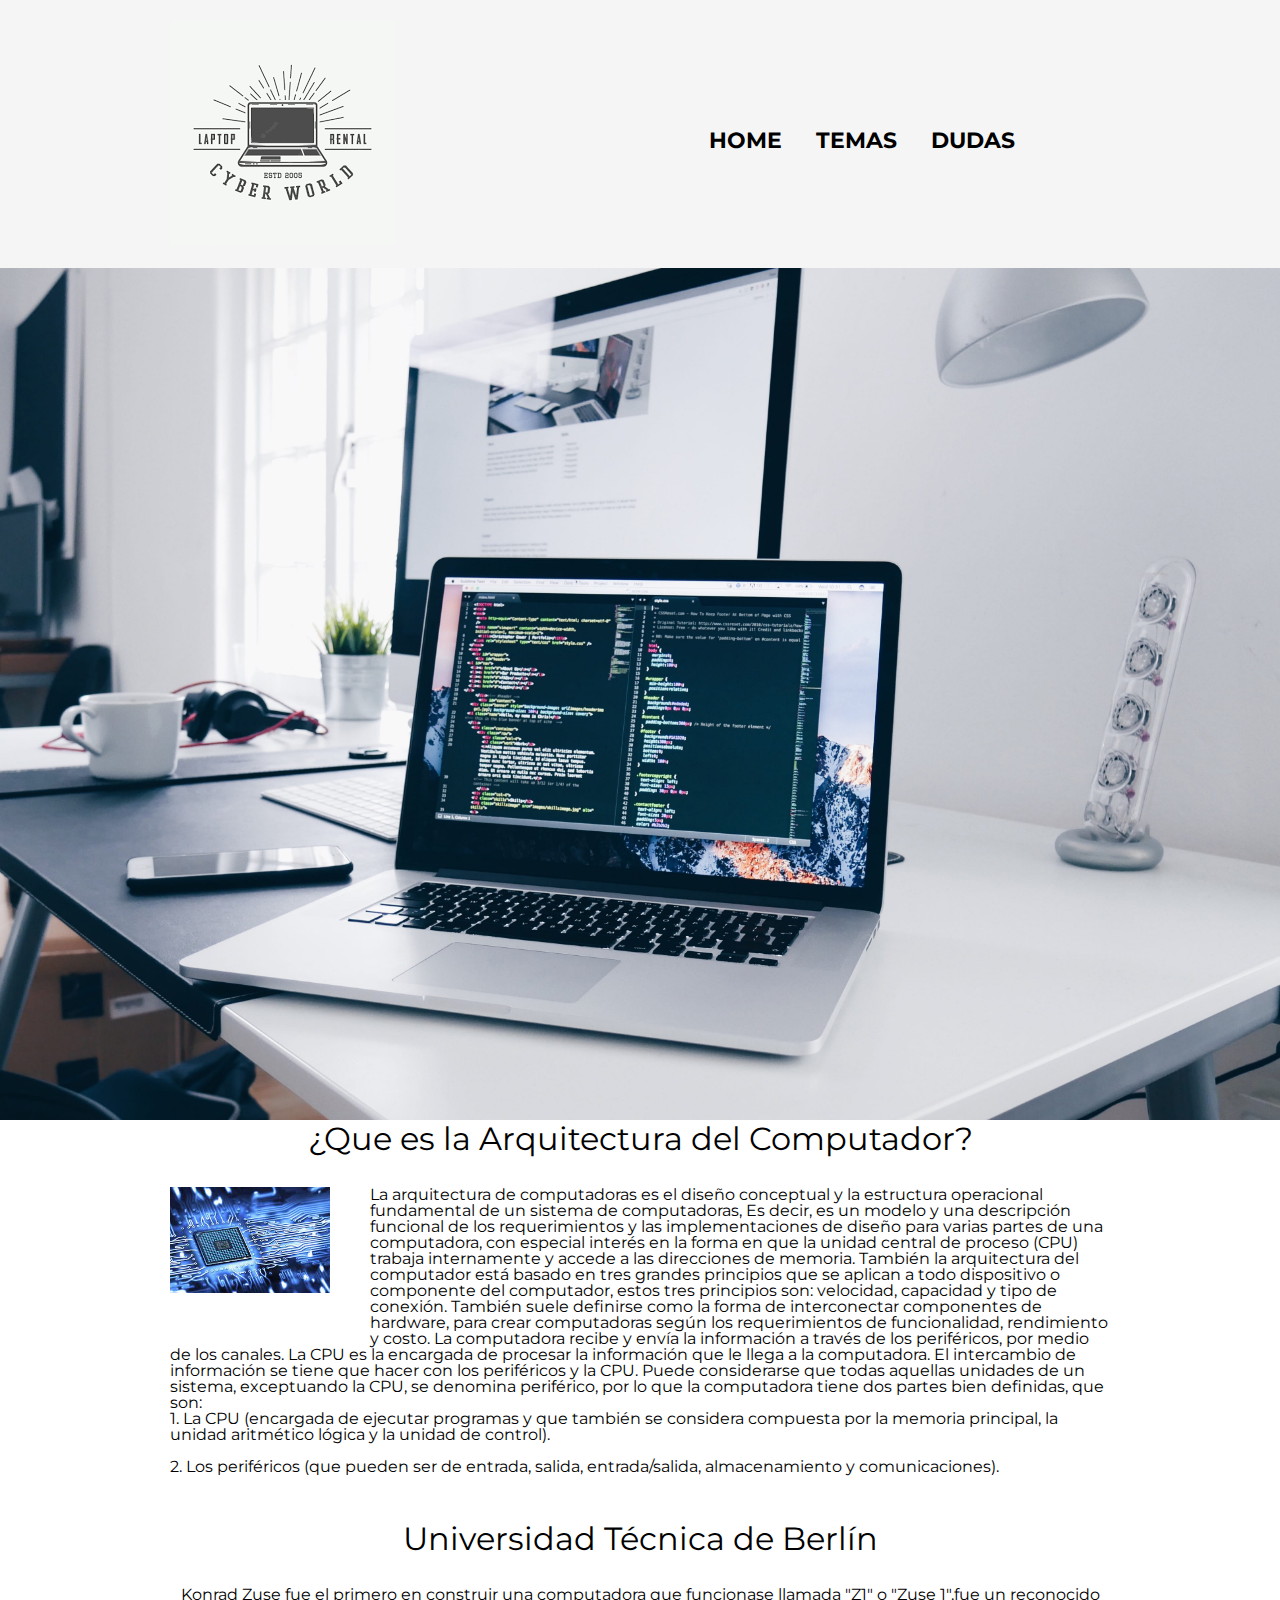
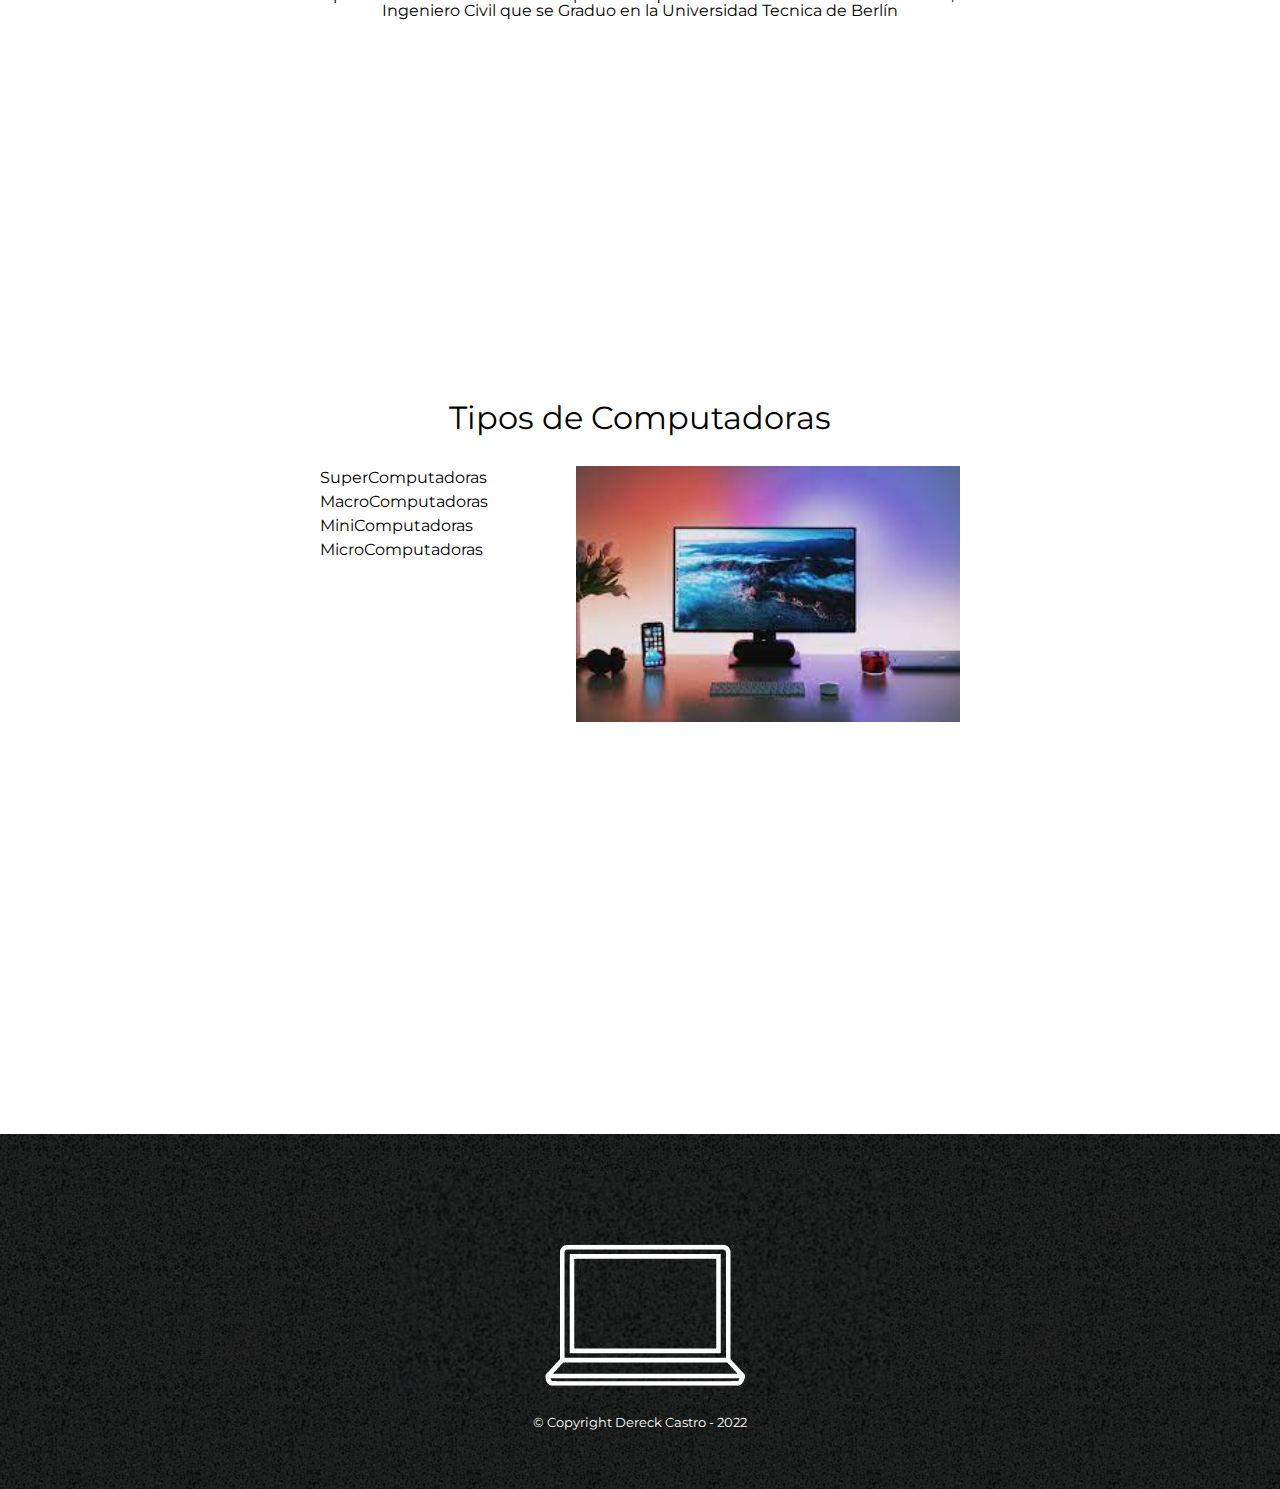
<file: index.html>
<!DOCTYPE html>
 
<html lang="es">

    <head>


        <meta charset="UTF-8">
        <title>Cyber World</title>
        <link rel="stylesheet" href=".//Style-reset.css">
        <link rel="stylesheet" href=".//Style-Temas.css">
        <link rel="preconnect" href="https://fonts.googleapis.com">
        <link rel="preconnect" href="https://fonts.gstatic.com" crossorigin>
        <link href="https://fonts.googleapis.com/css2?family=Montserrat:wght@300&display=swap" rel="stylesheet">

    </head>

    <body>

        <header>
            
            <div class="Caja">
                <h1><img src=".//imagenes/logo1.png" alt="logo de la Barberia Alura"></h1>
                
                <nav>
                    <ul>
                        <li><a href=".//index.html">Home</a></li>
                        <li><a href=".//Temas.html">Temas</a></li>
                        <li><a href=".//Dudas.html">Dudas</a></li>
                    </ul>
                </nav>
            </div>
                
            
        </header>
        
        <img id="banner" src=".//banner/banner.jpg">
        
        <main>
            
            <section class="principal">
                
                <h2 class="titulo-principal">¿Que es la Arquitectura del Computador?</h2>

                <img class="utensilios" src=".//imagenes/logo2.jpg" alt="Logo de la Barberia Alura">
    
                <p>La arquitectura de computadoras es el diseño conceptual y la estructura operacional fundamental de un sistema de computadoras, Es decir, es un modelo y una descripción funcional de los requerimientos y las implementaciones de diseño para varias partes de una computadora, con especial interés en la forma en que la unidad central de proceso (CPU) trabaja internamente y accede a las direcciones de memoria.
                    También la arquitectura del computador está basado en tres grandes principios que se aplican a todo dispositivo o componente del computador, estos tres principios son: velocidad, capacidad y tipo de conexión.
                    También suele definirse como la forma de interconectar componentes de hardware, para crear computadoras según los requerimientos de funcionalidad, rendimiento y costo.
                    La computadora recibe y envía la información a través de los periféricos, por medio de los canales. La CPU es la encargada de procesar la información que le llega a la computadora. El intercambio de información se tiene que hacer con los periféricos y la CPU. Puede considerarse que todas aquellas unidades de un sistema, exceptuando la CPU, se denomina periférico, por lo que la computadora tiene dos partes bien definidas, que son:
                </p>
        
    
        
                <p>1.	La CPU (encargada de ejecutar programas y que también se considera compuesta por la memoria principal, la unidad aritmético lógica y la unidad de control).<br><br>
                   2.	Los periféricos (que pueden ser de entrada, salida, entrada/salida, almacenamiento y comunicaciones).
                </p>       
            
            </section>

            <section class="mapa">
                <h3 class="titulo-principal">Universidad Técnica de Berlín</h3>
                <p>Konrad Zuse fue el primero en construir una computadora que funcionase llamada "Z1" o "Zuse 1",fue un reconocido Ingeniero Civil que se Graduo en la Universidad Tecnica de Berlín</p>
                <iframe src="https://www.google.com/maps/embed?pb=!1m14!1m8!1m3!1d3107.911922164168!2d13.3256432!3d52.5125341!3m2!1i1024!2i768!4f13.1!3m3!1m2!1s0x47a85107273c242f%3A0xc2b281381be0c3aa!2sTechnische%20Universit%C3%A4t%20Berlin%2C%20Institut%20f%C3%BCr%20Chemie!5e1!3m2!1ses!2sec!4v1664654468664!5m2!1ses!2sec" width="100%" height="300" style="border:0;" allowfullscreen="" loading="lazy" referrerpolicy="no-referrer-when-downgrade"></iframe>
            </section>
    
            <section class="diferenciales">
                
    
                <h3 class="titulo-principal">Tipos de Computadoras</h3>
                
                <div class="contenido-diferenciales">
                    
                    <ul class="lista-diferenciales">
            
                        <li class="items">SuperComputadoras</li> 
                        <li class="items">MacroComputadoras</li> 
                        <li class="items">MiniComputadoras</li> 
                        <li class="items">MicroComputadoras</li>
                        
                
                    </ul><img src=".//diferenciales/logo.jfif" class="imagen-diferenciales">
                </div>
                
            </section>
            
            <div class="video">
                <iframe width="560" height="310" src="https://www.youtube.com/embed/IOV7fpU8B4c" title="YouTube video player" frameborder="0" allow="accelerometer; autoplay; clipboard-write; encrypted-media; gyroscope; picture-in-picture" allowfullscreen></iframe>
            </div>

        </main>

        <footer>
            <img src=".//imagenes/logo final.jpg">
            <p class="copy">&copy; Copyright Dereck Castro - 2022</p>
        </footer>

       


    </body>
</html>
</file>
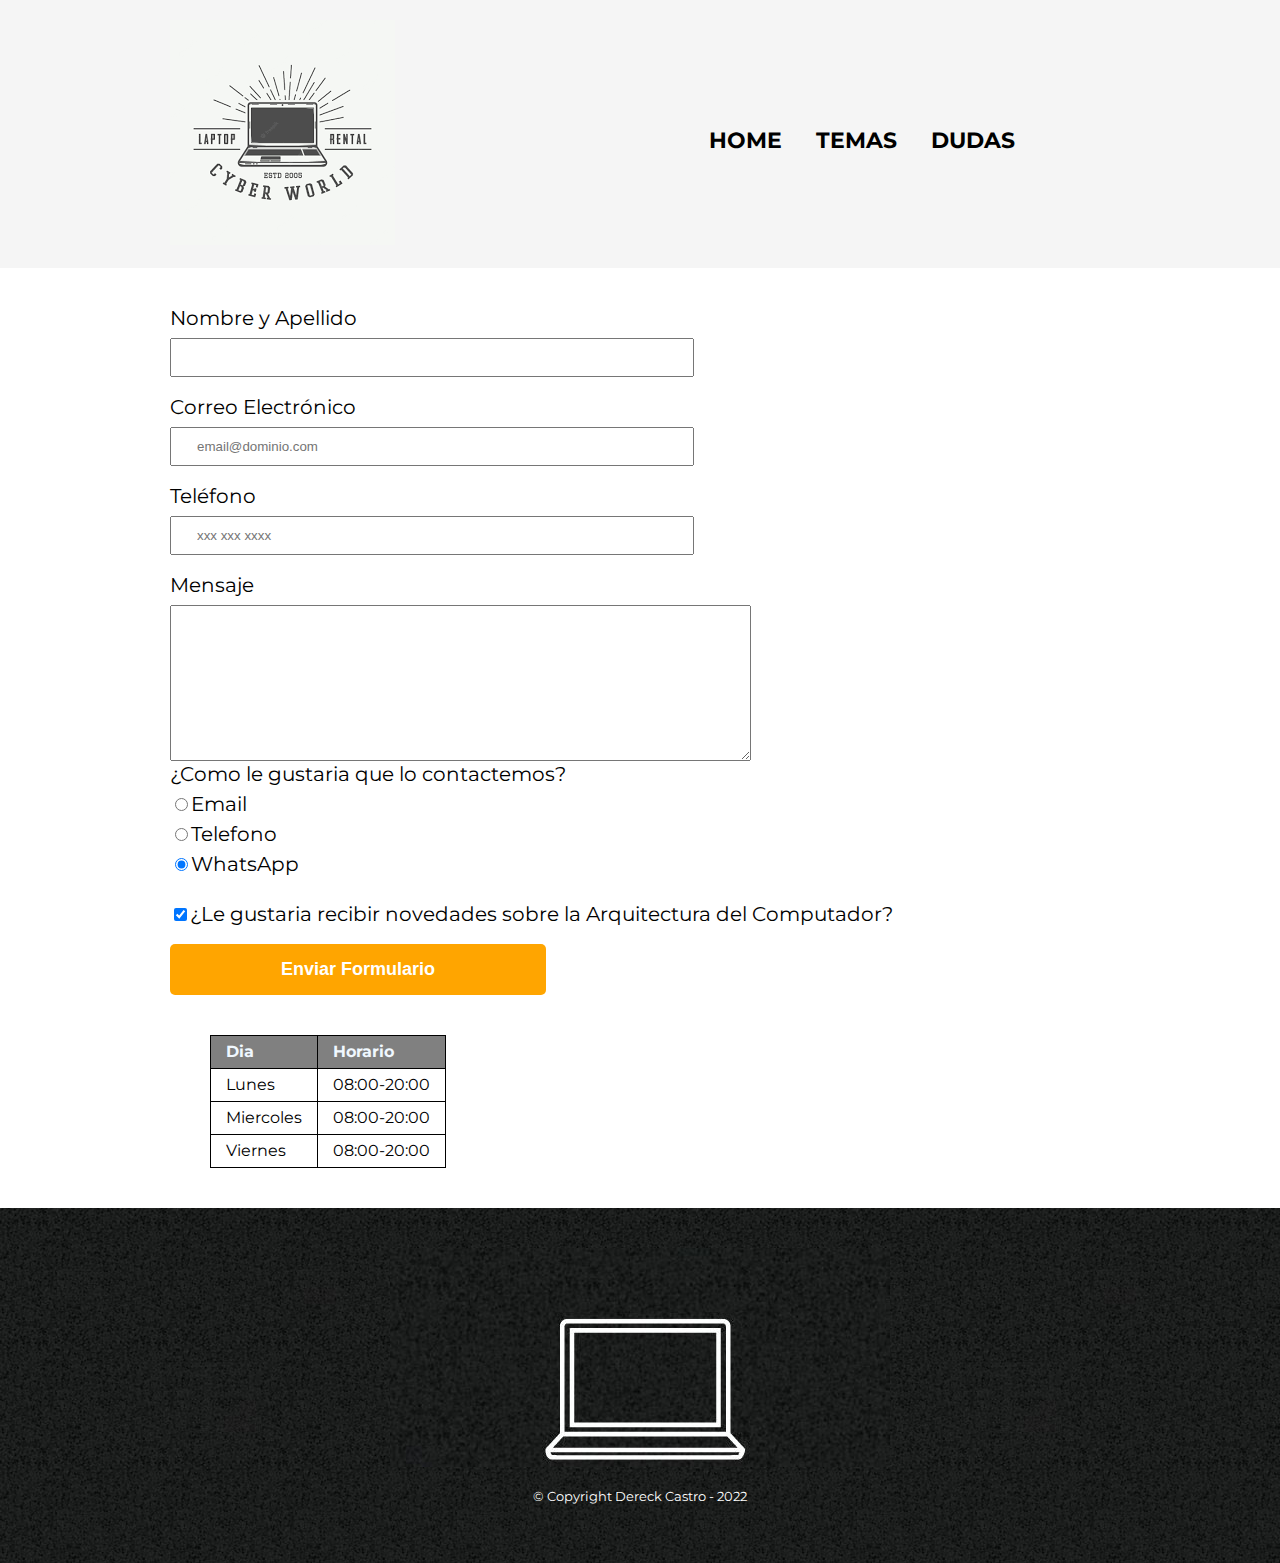
<file: Dudas.html>
<!DOCTYPE html>

<html>
    <head>
        <meta charset="utf-8">
        <title>Dudas - Cyber World</title>
        <link rel="stylesheet" href=".//Style-reset.css">
        <link rel="stylesheet" href=".//Style-Temas.css">
        <link href="https://fonts.googleapis.com/css2?family=Montserrat:wght@300&display=swap" rel="stylesheet">

    </head>
    
    <body>
        <header>
            <div class="Caja">
                <h1><img src=".//imagenes/logo1.png" alt="logo de Cyber-world"></h1>
            
                <nav>
                    <ul>
                        <li><a href=".//index.html">Home</a></li>
                        <li><a href=".//Temas.html">Temas</a></li>
                        <li><a href=".//Dudas.html">Dudas</a></li>
                    </ul>
                </nav>
            </div>
            
        </header>

        <main>
            <form>
                <label for="nombreapellido">Nombre y Apellido</label>
                <input type="text" id="nombreapellido" class="input-padron" required>

                <label for="correoelectronico">Correo Electrónico</label>
                <input type="email" id="correoelectronico" class="input-padron" required placeholder="email@dominio.com">

                <label for="telefono">Teléfono</label>
                <input type="tel" id="telefono" label class="input-padron" required placeholder="xxx xxx xxxx">

                <label for="mensaje">Mensaje</label class="input-padron">
                <textarea cols="70" rows="10"></textarea>

                <fieldset>
                    <legend>¿Como le gustaria que lo contactemos?</legend>
                
                
                    <label for="radio-email"><input type="radio" name="contacto" value="email" id="radio-email">Email</label>

                    <label for="radio-telefono"><input type="radio" name="contacto" value="telefono" id="radio-telefono">Telefono</label>
                    
                    <label for="radio-whatsapp"><input type="radio" name="contacto" value="whatsApp" id="radio-whatsapp" checked>WhatsApp</label>
                    
                </fieldset>
                
                
                
                <label class="checkbox"><input type="checkbox" checked>¿Le gustaria recibir novedades sobre la Arquitectura del Computador?</label>

                <input type="submit" value="Enviar Formulario" class="enviar">

            </form>
            

            <table>
                <thead>
                    <tr>
                        <td>Dia</td>
                        <td>Horario</td>
                    </tr>
                </thead>
                
                <tbody>
                    <tr>
                        <td>Lunes</td>
                        <td>08:00-20:00</td>
                    </tr>
                    <tr>
                        <td>Miercoles</td>
                        <td>08:00-20:00</td>
                    </tr>
                    <tr>
                        <td>Viernes</td>
                        <td>08:00-20:00</td>
                    </tr>
                </tbody>    
            </table>

        </main>

        <footer>
            <img src=".//imagenes/logo final.jpg">
            <p class="copy">&copy; Copyright Dereck Castro - 2022</p>
        </footer>

    </body>
</html>
</file>
<file: Style-Temas.css>
body{
    font-family: 'Montserrat', sans-serif;
}


header{
    background-color: whitesmoke;
    padding: 20px;
}

.Caja{
    width: 940px;
    position: relative;
    margin:  auto;

}

nav{
    position: absolute;
    top: 110px;
    right: 80px;
}
nav li{
    display: inline;
    margin: 15px;
}

nav a{
    text-transform: uppercase;
    color: black;
    font-weight: bold;
    font-size: 22px;
    text-decoration: none;
}

nav a:hover{
    color: slateblue;
    text-decoration: underline;

}


footer{
    text-align: center;
    background: url(.//imagenes/bg.jpg);
    padding: 40px;
    

}
.copy{
    color: white;
    font-size: 13px;
    margin: 20px;
}

.INDICE{
    color: black;
}

main{
    width: 940px;
    margin: 0 auto;
    
}

.imagenPlacaMadre{
    width: 940px;
    margin: 0 auto;
}

.imagenBus{
    width: 940px;
    margin: 0 auto;
}

.imagenProcesadores{
    width: 940px;
    margin: 0 auto;
}

.imagenMemoria{
    width: 940px;
    margin: 0 auto;
}

.imagenPuertos{
    width: 940px;
    margin: 0 auto;
}

.imagenAlmacenamiento{
    width: 940px;
    margin: 0 auto;
}

.imagenBios{
    width: 940px;
    margin: 0 auto;
}

.imagenComunicación{
    width: 940px;
    margin: 0 auto;
}

.imagenControladores{
    width: 940px;
    margin: 0 auto;
}

.imagenDisco{
    width: 940px;
    margin: 0 auto;
}

.imagenDispositivo{
    width: 940px;
    margin: 0 auto;
}

.imagenFirmware{
    width: 940px;
    margin: 0 auto;
}


.titulo-pcHistoria{
    text-align: center;
    font-size: 2em;
    margin: 0 0 1em;
    clear: left;
}


.pcHistoria{
    width: 160px;
    float:left;
    margin: 0 40px 40px 0;
}

.titulo-clasificacion{
    text-align: center;
    font-size: 2em;
    margin: 0 0 1em;
    clear: left;
}


.titulo-comparativo{
    text-align: center;
    font-size: 2em;
    margin: 0 0 1em;
    clear: left;
}

.titulo-pipeline{
    text-align: center;
    font-size: 2em;
    margin: 0 0 1em;
    clear: left;
}
.Titulo-AMD{
    text-align: center;
    font-size: 2em;
    margin: 2em 0 1em;
    clear: left;
}

.Titulo-ARM{
    text-align: center;
    font-size: 2em;
    margin: 2em 0 1em;
    clear: left;
}

.Titulo-Harvard{
    text-align: center;
    font-size: 2em;
    margin: 2em 0 1em;
    clear: left;
}

.Titulo-Intel{
    text-align: center;
    font-size: 2em;
    margin: 2em 0 1em;
    clear: left;
}

.Titulo-PowerPC{
    text-align: center;
    font-size: 2em;
    margin: 2em 0 1em;
    clear: left;
}

.Titulo-SOA{
    text-align: center;
    font-size: 2em;
    margin: 2em 0 1em;
    clear: left;
}

.Titulo-SPARC{
    text-align: center;
    font-size: 2em;
    margin: 2em 0 1em;
    clear: left;
}

.Titulo-VonNeumanem{
    text-align: center;
    font-size: 2em;
    margin: 2em 0 1em;
    clear: left;
}
.Titulo-PlacaMadre{
    text-align: center;
    font-size: 2em;
    margin: 2em 0 1em;
    clear: left;
}

.Titulo-Conclusiones{
    text-align: center;
    font-size: 2em;
    margin: 2em 0 1em;
    clear: left;
}

.Conclusiones p{
    text-align: center;
    margin: 2em 0 1em;
}

.SegundoParcial{
    text-align: center;
    font-size: 4em;
    margin: 2em 0 1em;
    clear: left;
}
.BusDeDatos{
    text-align: center;
    font-size: 2em;
    margin: 2em 0 1em;
    clear: left;
}

.Procesadores{
    text-align: center;
    font-size: 2em;
    margin: 2em 0 1em;
    clear: left;
}

.Memoria{
    text-align: center;
    font-size: 2em;
    margin: 2em 0 1em;
    clear: left;
}

.Puertos{
    text-align: center;
    font-size: 2em;
    margin: 2em 0 1em;
    clear: left;
}

.Almacenamiento{
    text-align: center;
    font-size: 2em;
    margin: 2em 0 1em;
    clear: left;
}

.Bios{
    text-align: center;
    font-size: 2em;
    margin: 2em 0 1em;
    clear: left;
}

.Comunicación{
    text-align: center;
    font-size: 2em;
    margin: 2em 0 1em;
    clear: left;
}

.Controladores{
    text-align: center;
    font-size: 2em;
    margin: 2em 0 1em;
    clear: left;
}

.Disco{
    text-align: center;
    font-size: 2em;
    margin: 2em 0 1em;
    clear: left;
}

.Dispositivos{
    text-align: center;
    font-size: 2em;
    margin: 2em 0 1em;
    clear: left;
}

.Firmware{
    text-align: center;
    font-size: 2em;
    margin: 2em 0 1em;
    clear: left;
}

.video-Comparativo{
    width: 600px;
    margin: 5em auto;
}

.video-clasificacion{
    width: 600px;
    margin: 5em auto;
}



form{
    margin: 40px 0;
}

form label,form legend {
    display: block;
    font-size: 20px;
    margin: 0 0 10px;
}

.input-padron{
    display: block;
    margin: 0 0 20px;
    padding: 10px 25px;
    width: 50%;
}

.checkbox{
    margin: 20px 0;
}

.enviar{
    width: 40%;
    padding: 15px 0;
    font-size: 18px;
    font-weight: bold;
    color: white;
    background-color: orange;
    border: none;
    border-radius: 5px;
    transition: 1s all;
    cursor: pointer;
}

.enviar:hover{
    background-color: orangered;
    transform: scale(1.2);
    rotate: 360deg;
}
table{
    margin: 40px 40px;
}
thead{
    background-color: gray;
    color: aliceblue;
    font-weight: bold;
}
td,th{
    border: 1px solid black;
    padding: 8px 15px;
}

/*css para la pagina principal*/

#banner{
    width: 100%;
    
}

.titulo-principal{
    text-align: center;
    font-size: 2em;
    margin: 0 0 1em;
    clear: left;
}


.utensilios{
    width: 160px;
    float:left;
    margin: 0 40px 40px 0;
    
}
.mapa{
    padding: 3em 0;
   
}

.mapa p{
    margin: 0 0 2em;
    text-align: center;
}

.contenido-diferenciales{
    width: 640px;
    margin: 0 auto;
}
.lista-diferenciales{
    width: 40%;
    display: inline-block;
    vertical-align: top;
}
.items{
    line-height: 1.5;
}

.imagen-diferenciales{
    width: 60%;
}
.video{
    width: 600px;
    margin: 3em auto;
}
</file>
